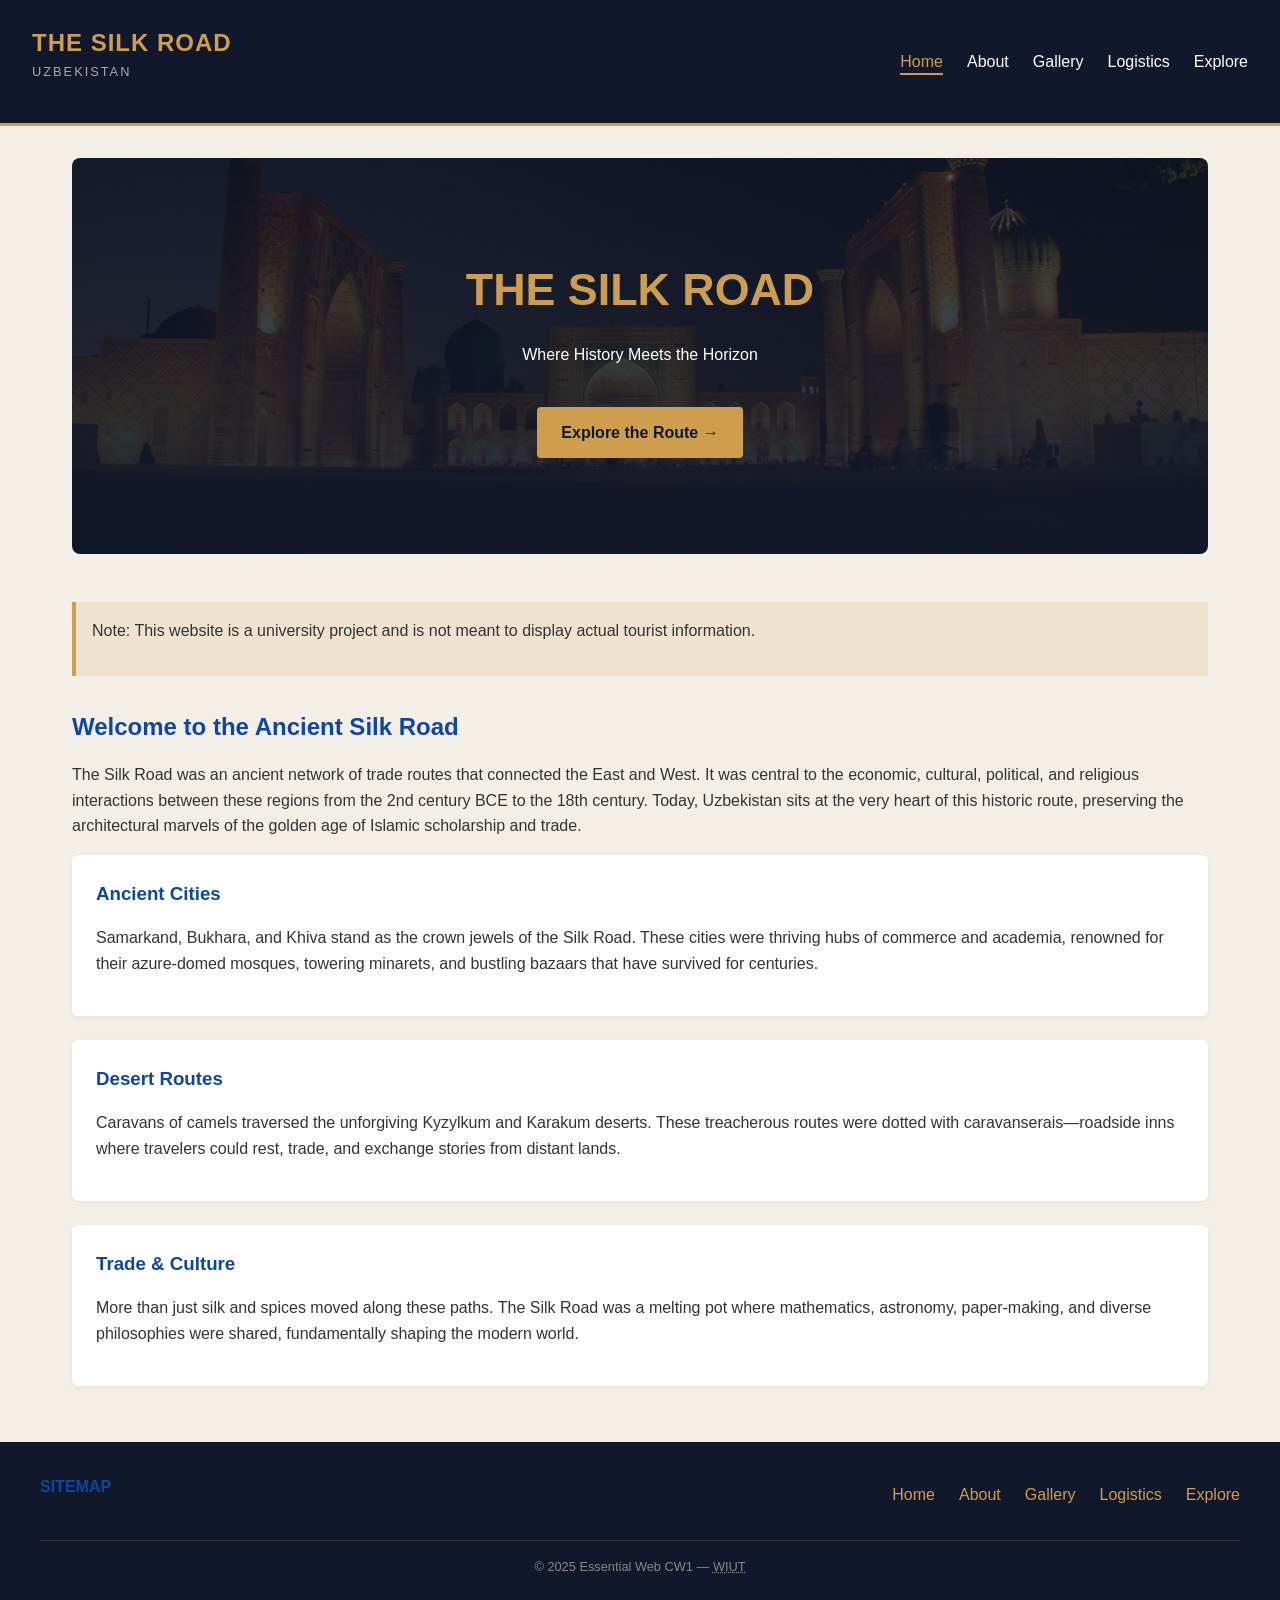
<file: index.html>
<!DOCTYPE html>
<html lang="en">
<head>
    <!-- Google tag (gtag.js) -->
<script async src="https://www.googletagmanager.com/gtag/js?id=G-D6VY15741K"></script>
<script>
  window.dataLayer = window.dataLayer || [];
  function gtag(){dataLayer.push(arguments);}
  gtag('js', new Date());

  gtag('config', 'G-D6VY15741K');
</script>
    <script type="text/javascript">
var _iub = _iub || [];
_iub.csConfiguration = {"siteId":4485754,"cookiePolicyId":36832159,"lang":"en","storage":{"useSiteId":true}};
</script>
<script type="text/javascript" src="https://cs.iubenda.com/autoblocking/4485754.js"></script>
<script type="text/javascript" src="//cdn.iubenda.com/cs/gpp/stub.js"></script>
<script type="text/javascript" src="//cdn.iubenda.com/cs/iubenda_cs.js" charset="UTF-8" async></script>
    <meta charset="UTF-8">
    <meta name="viewport" content="width=device-width, initial-scale=1.0">
    <title>The Silk Road | Home</title>
    <link rel="stylesheet" href="style.css">
</head>
<body>
    <header>
        <div>
            <strong>THE SILK ROAD</strong>
            <p>UZBEKISTAN</p>
        </div>
        <nav>
            <ul>
                <li><a href="index.html" class="active">Home</a></li>
                <li><a href="about.html">About</a></li>
                <li><a href="gallery.html">Gallery</a></li>
                <li><a href="logistics.html">Logistics</a></li>
                <li><a href="explore.html">Explore</a></li>
            </ul>
        </nav>
    </header>

    <main>
        <section class="hero">
            <h1>THE SILK ROAD</h1>
            <p>Where History Meets the Horizon</p>
            <a href="explore.html">Explore the Route &rarr;</a>
        </section>

        <section>
            <aside>
                <p>Note: This website is a university project and is not meant to display actual tourist information.</p>
            </aside>
            
            <h2>Welcome to the Ancient Silk Road</h2>
            <p>The Silk Road was an ancient network of trade routes that connected the East and West. It was central to the economic, cultural, political, and religious interactions between these regions from the 2nd century BCE to the 18th century. Today, Uzbekistan sits at the very heart of this historic route, preserving the architectural marvels of the golden age of Islamic scholarship and trade.</p>

            <article>
                <h3>Ancient Cities</h3>
                <p>Samarkand, Bukhara, and Khiva stand as the crown jewels of the Silk Road. These cities were thriving hubs of commerce and academia, renowned for their azure-domed mosques, towering minarets, and bustling bazaars that have survived for centuries.</p>
            </article>

            <article>
                <h3>Desert Routes</h3>
                <p>Caravans of camels traversed the unforgiving Kyzylkum and Karakum deserts. These treacherous routes were dotted with caravanserais—roadside inns where travelers could rest, trade, and exchange stories from distant lands.</p>
            </article>

            <article>
                <h3>Trade &amp; Culture</h3>
                <p>More than just silk and spices moved along these paths. The Silk Road was a melting pot where mathematics, astronomy, paper-making, and diverse philosophies were shared, fundamentally shaping the modern world.</p>
            </article>
        </section>
    </main>

    <footer>
        <section>
            <h4>SITEMAP</h4>
            <ul>
                <li><a href="index.html">Home</a></li>
                <li><a href="about.html">About</a></li>
                <li><a href="gallery.html">Gallery</a></li>
                <li><a href="logistics.html">Logistics</a></li>
                <li><a href="explore.html">Explore</a></li>
            </ul>
        </section>
        <p>&copy; 2025 Essential Web CW1 &mdash; <abbr title="Westminster International University in Tashkent">WIUT</abbr></p>
    </footer>
</body>
</html>
</file>
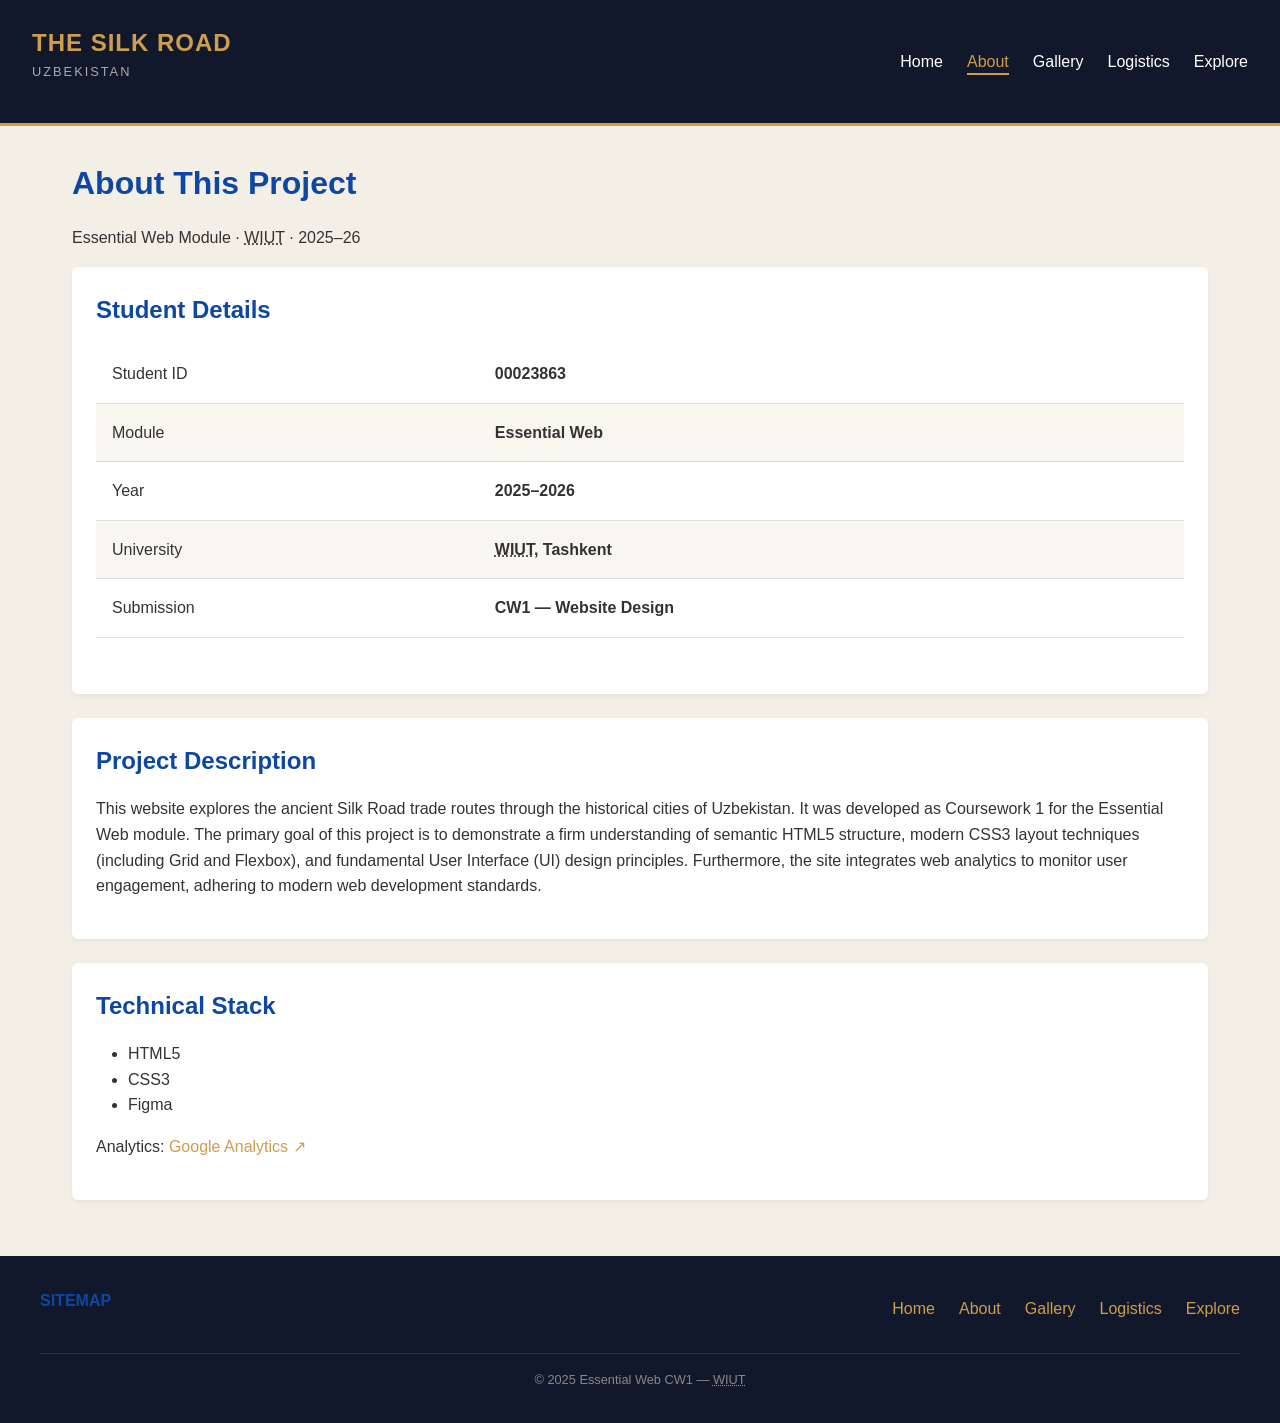
<file: about.html>
<!DOCTYPE html>
<html lang="en">
<head>
    <!-- Google tag (gtag.js) -->
<script async src="https://www.googletagmanager.com/gtag/js?id=G-D6VY15741K"></script>
<script>
  window.dataLayer = window.dataLayer || [];
  function gtag(){dataLayer.push(arguments);}
  gtag('js', new Date());

  gtag('config', 'G-D6VY15741K');
</script>
    <script type="text/javascript">
var _iub = _iub || [];
_iub.csConfiguration = {"siteId":4485754,"cookiePolicyId":36832159,"lang":"en","storage":{"useSiteId":true}};
</script>
<script type="text/javascript" src="https://cs.iubenda.com/autoblocking/4485754.js"></script>
<script type="text/javascript" src="//cdn.iubenda.com/cs/gpp/stub.js"></script>
<script type="text/javascript" src="//cdn.iubenda.com/cs/iubenda_cs.js" charset="UTF-8" async></script>
    <meta charset="UTF-8">
    <meta name="viewport" content="width=device-width, initial-scale=1.0">
    <title>The Silk Road | About</title>
    <link rel="stylesheet" href="style.css">
</head>
<body>
    <header>
        <div>
            <strong>THE SILK ROAD</strong>
            <p>UZBEKISTAN</p>
        </div>
        <nav>
            <ul>
                <li><a href="index.html">Home</a></li>
                <li><a href="about.html" class="active">About</a></li>
                <li><a href="gallery.html">Gallery</a></li>
                <li><a href="logistics.html">Logistics</a></li>
                <li><a href="explore.html">Explore</a></li>
            </ul>
        </nav>
    </header>

    <main>
        <header>
            <h1>About This Project</h1>
            <p>Essential Web Module &middot; <abbr title="Westminster International University in Tashkent">WIUT</abbr> &middot; 2025&ndash;26</p>
        </header>

        <section>
            <article>
                <h2>Student Details</h2>
                <table>
                    <tr>
                        <td>Student ID</td>
                        <td><strong>00023863</strong></td>
                    </tr>
                    <tr>
                        <td>Module</td>
                        <td><strong>Essential Web</strong></td>
                    </tr>
                    <tr>
                        <td>Year</td>
                        <td><strong>2025&ndash;2026</strong></td>
                    </tr>
                    <tr>
                        <td>University</td>
                        <td><strong><abbr title="Westminster International University in Tashkent">WIUT</abbr>, Tashkent</strong></td>
                    </tr>
                    <tr>
                        <td>Submission</td>
                        <td><strong>CW1 &mdash; Website Design</strong></td>
                    </tr>
                </table>
            </article>

            <article>
                <h2>Project Description</h2>
                <p>This website explores the ancient Silk Road trade routes through the historical cities of Uzbekistan. It was developed as Coursework 1 for the Essential Web module. The primary goal of this project is to demonstrate a firm understanding of semantic HTML5 structure, modern CSS3 layout techniques (including Grid and Flexbox), and fundamental User Interface (UI) design principles. Furthermore, the site integrates web analytics to monitor user engagement, adhering to modern web development standards.</p>
            </article>

            <article>
                <h2>Technical Stack</h2>
                <ul>
                    <li>HTML5</li>
                    <li>CSS3</li>
                    <li>Figma</li>
                </ul>
                <p>Analytics: <a href="https://analytics.google.com/" target="_blank">Google Analytics &#x2197;</a></p>
            </article>
        </section>
    </main>

    <footer>
        <section>
            <h4>SITEMAP</h4>
            <ul>
                <li><a href="index.html">Home</a></li>
                <li><a href="about.html">About</a></li>
                <li><a href="gallery.html">Gallery</a></li>
                <li><a href="logistics.html">Logistics</a></li>
                <li><a href="explore.html">Explore</a></li>
            </ul>
        </section>
        <p>&copy; 2025 Essential Web CW1 &mdash; <abbr title="Westminster International University in Tashkent">WIUT</abbr></p>
    </footer>
</body>
</html>
</file>
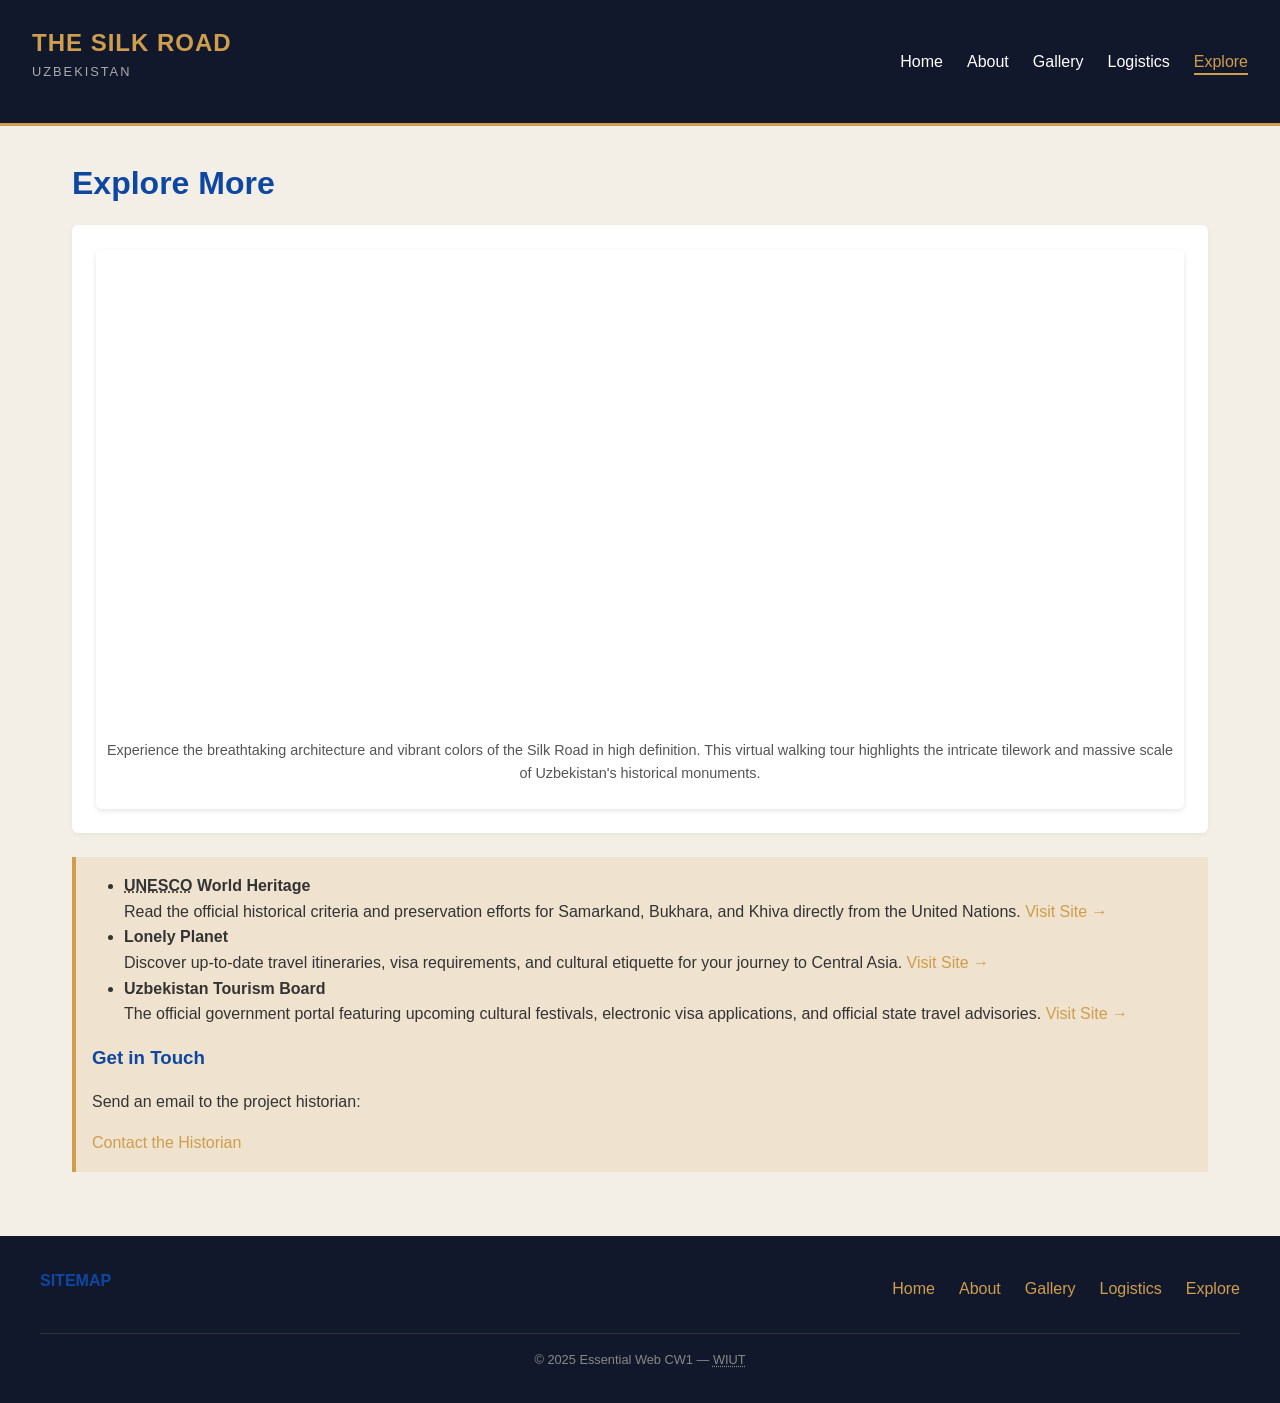
<file: explore.html>
<!DOCTYPE html>
<html lang="en">

<head>
    <!-- Google tag (gtag.js) -->
<script async src="https://www.googletagmanager.com/gtag/js?id=G-D6VY15741K"></script>
<script>
  window.dataLayer = window.dataLayer || [];
  function gtag(){dataLayer.push(arguments);}
  gtag('js', new Date());

  gtag('config', 'G-D6VY15741K');
</script>
    <script type="text/javascript">
var _iub = _iub || [];
_iub.csConfiguration = {"siteId":4485754,"cookiePolicyId":36832159,"lang":"en","storage":{"useSiteId":true}};
</script>
<script type="text/javascript" src="https://cs.iubenda.com/autoblocking/4485754.js"></script>
<script type="text/javascript" src="//cdn.iubenda.com/cs/gpp/stub.js"></script>
<script type="text/javascript" src="//cdn.iubenda.com/cs/iubenda_cs.js" charset="UTF-8" async></script>
    <meta charset="UTF-8">
    <meta name="viewport" content="width=device-width, initial-scale=1.0">
    <title>The Silk Road | Explore</title>
    <link rel="stylesheet" href="style.css">
</head>

<body>
    <header>
        <div>
            <strong>THE SILK ROAD</strong>
            <p>UZBEKISTAN</p>
        </div>
        <nav>
            <ul>
                <li><a href="index.html">Home</a></li>
                <li><a href="about.html">About</a></li>
                <li><a href="gallery.html">Gallery</a></li>
                <li><a href="logistics.html">Logistics</a></li>
                <li><a href="explore.html" class="active">Explore</a></li>
            </ul>
        </nav>
    </header>

    <main>
        <header>
            <h1>Explore More</h1>
        </header>

        <section>
            <article>
                <figure>
                    <iframe width="100%" height="315" src="https://www.youtube.com/embed/vQVwkyn3-F8?si=Bc6hfUsEZ7VCOxjC"
                        title="YouTube video player" frameborder="0"
                        allow="accelerometer; autoplay; clipboard-write; encrypted-media; gyroscope; picture-in-picture; web-share"
                        referrerpolicy="strict-origin-when-cross-origin" allowfullscreen></iframe>
                    <figcaption>Experience the breathtaking architecture and vibrant colors of the Silk Road in high
                        definition. This virtual walking tour highlights the intricate tilework and massive scale of
                        Uzbekistan's historical monuments.</figcaption>
                </figure>
            </article>

            <aside>
                <ul>
                    <li>
                        <strong><abbr
                                title="United Nations Educational, Scientific and Cultural Organization">UNESCO</abbr>
                            World Heritage</strong><br>
                        <span>Read the official historical criteria and preservation efforts for Samarkand, Bukhara, and
                            Khiva directly from the United Nations.</span>
                        <a href="https://whc.unesco.org" target="_blank">Visit Site &rarr;</a>
                    </li>
                    <li>
                        <strong>Lonely Planet</strong><br>
                        <span>Discover up-to-date travel itineraries, visa requirements, and cultural etiquette for your
                            journey to Central Asia.</span>
                        <a href="https://www.lonelyplanet.com/uzbekistan" target="_blank">Visit Site &rarr;</a>
                    </li>
                    <li>
                        <strong>Uzbekistan Tourism Board</strong><br>
                        <span>The official government portal featuring upcoming cultural festivals, electronic visa
                            applications, and official state travel advisories.</span>
                        <a href="https://uzbekistan.travel/en/" target="_blank">Visit Site &rarr;</a>
                    </li>
                </ul>

                <section>
                    <h3>Get in Touch</h3>
                    <p>Send an email to the project historian:</p>
                    <a href="mailto:00023863@wiut.uz">Contact the Historian</a><br>
                </section>
            </aside>
        </section>
    </main>

    <footer>
        <section>
            <h4>SITEMAP</h4>
            <ul>
                <li><a href="index.html">Home</a></li>
                <li><a href="about.html">About</a></li>
                <li><a href="gallery.html">Gallery</a></li>
                <li><a href="logistics.html">Logistics</a></li>
                <li><a href="explore.html">Explore</a></li>
            </ul>
        </section>
        <p>&copy; 2025 Essential Web CW1 &mdash; <abbr
                title="Westminster International University in Tashkent">WIUT</abbr></p>
    </footer>
</body>

</html>
</file>
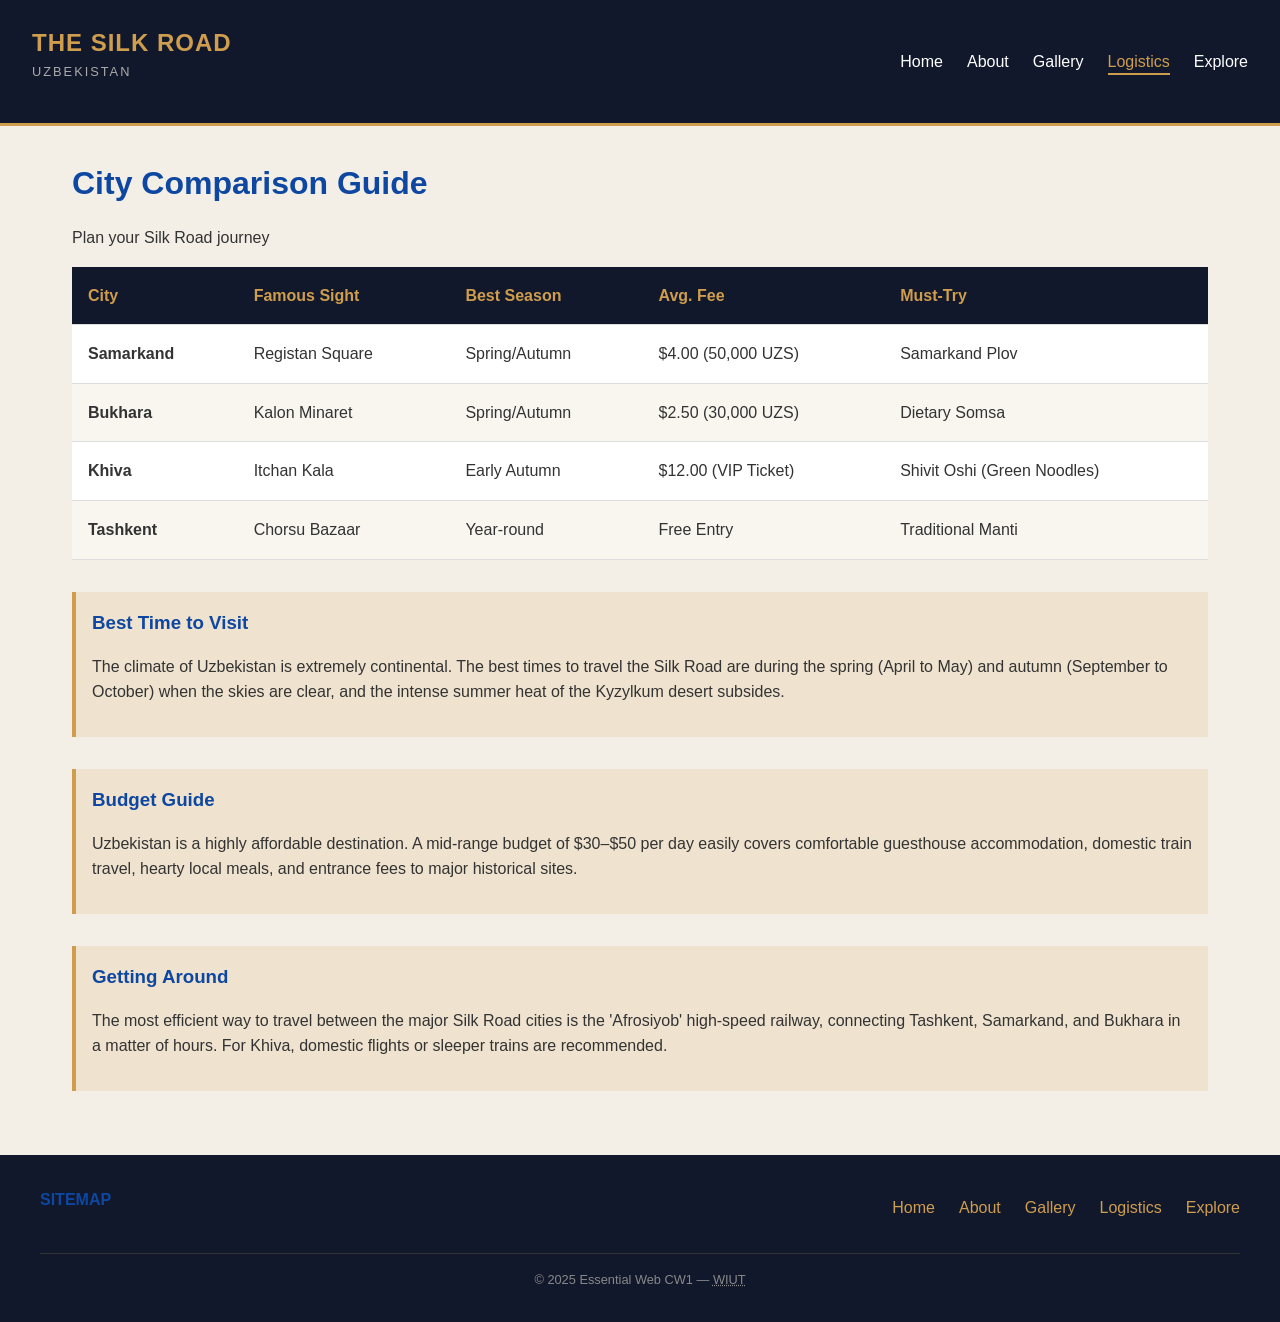
<file: logistics.html>
<!DOCTYPE html>
<html lang="en">
<head>
    <!-- Google tag (gtag.js) -->
<script async src="https://www.googletagmanager.com/gtag/js?id=G-D6VY15741K"></script>
<script>
  window.dataLayer = window.dataLayer || [];
  function gtag(){dataLayer.push(arguments);}
  gtag('js', new Date());

  gtag('config', 'G-D6VY15741K');
</script>
    <script type="text/javascript">
var _iub = _iub || [];
_iub.csConfiguration = {"siteId":4485754,"cookiePolicyId":36832159,"lang":"en","storage":{"useSiteId":true}};
</script>
<script type="text/javascript" src="https://cs.iubenda.com/autoblocking/4485754.js"></script>
<script type="text/javascript" src="//cdn.iubenda.com/cs/gpp/stub.js"></script>
<script type="text/javascript" src="//cdn.iubenda.com/cs/iubenda_cs.js" charset="UTF-8" async></script>
    <meta charset="UTF-8">
    <meta name="viewport" content="width=device-width, initial-scale=1.0">
    <title>The Silk Road | Logistics</title>
    <link rel="stylesheet" href="style.css">
</head>
<body>
    <header>
        <div>
            <strong>THE SILK ROAD</strong>
            <p>UZBEKISTAN</p>
        </div>
        <nav>
            <ul>
                <li><a href="index.html">Home</a></li>
                <li><a href="about.html">About</a></li>
                <li><a href="gallery.html">Gallery</a></li>
                <li><a href="logistics.html" class="active">Logistics</a></li>
                <li><a href="explore.html">Explore</a></li>
            </ul>
        </nav>
    </header>

    <main>
        <header>
            <h1>City Comparison Guide</h1>
            <p>Plan your Silk Road journey</p>
        </header>

        <section>
            <table>
                <thead>
                    <tr>
                        <th>City</th>
                        <th>Famous Sight</th>
                        <th>Best Season</th>
                        <th>Avg. Fee</th>
                        <th>Must-Try</th>
                    </tr>
                </thead>
                <tbody>
                    <tr>
                        <td data-label="City"><strong>Samarkand</strong></td>
                        <td data-label="Famous Sight">Registan Square</td>
                        <td data-label="Best Season">Spring/Autumn</td>
                        <td data-label="Avg. Fee">$4.00 (50,000 UZS)</td>
                        <td data-label="Must-Try">Samarkand Plov</td>
                    </tr>
                    <tr>
                        <td data-label="City"><strong>Bukhara</strong></td>
                        <td data-label="Famous Sight">Kalon Minaret</td>
                        <td data-label="Best Season">Spring/Autumn</td>
                        <td data-label="Avg. Fee">$2.50 (30,000 UZS)</td>
                        <td data-label="Must-Try">Dietary Somsa</td>
                    </tr>
                    <tr>
                        <td data-label="City"><strong>Khiva</strong></td>
                        <td data-label="Famous Sight">Itchan Kala</td>
                        <td data-label="Best Season">Early Autumn</td>
                        <td data-label="Avg. Fee">$12.00 (VIP Ticket)</td>
                        <td data-label="Must-Try">Shivit Oshi (Green Noodles)</td>
                    </tr>
                    <tr>
                        <td data-label="City"><strong>Tashkent</strong></td>
                        <td data-label="Famous Sight">Chorsu Bazaar</td>
                        <td data-label="Best Season">Year-round</td>
                        <td data-label="Avg. Fee">Free Entry</td>
                        <td data-label="Must-Try">Traditional Manti</td>
                    </tr>
                </tbody>
            </table>
        </section>

        <section>
            <aside>
                <h3>Best Time to Visit</h3>
                <p>The climate of Uzbekistan is extremely continental. The best times to travel the Silk Road are during the spring (April to May) and autumn (September to October) when the skies are clear, and the intense summer heat of the Kyzylkum desert subsides.</p>
            </aside>
            <aside>
                <h3>Budget Guide</h3>
                <p>Uzbekistan is a highly affordable destination. A mid-range budget of $30&ndash;$50 per day easily covers comfortable guesthouse accommodation, domestic train travel, hearty local meals, and entrance fees to major historical sites.</p>
            </aside>
            <aside>
                <h3>Getting Around</h3>
                <p>The most efficient way to travel between the major Silk Road cities is the 'Afrosiyob' high-speed railway, connecting Tashkent, Samarkand, and Bukhara in a matter of hours. For Khiva, domestic flights or sleeper trains are recommended.</p>
            </aside>
        </section>
    </main>

    <footer>
        <section>
            <h4>SITEMAP</h4>
            <ul>
                <li><a href="index.html">Home</a></li>
                <li><a href="about.html">About</a></li>
                <li><a href="gallery.html">Gallery</a></li>
                <li><a href="logistics.html">Logistics</a></li>
                <li><a href="explore.html">Explore</a></li>
            </ul>
        </section>
        <p>&copy; 2025 Essential Web CW1 &mdash; <abbr title="Westminster International University in Tashkent">WIUT</abbr></p>
    </footer>
</body>
</html>
</file>
<file: style.css>
/* CSS for The Silk Road (Essential Web Module) */

:root {
    --bg-dark: #12182b;
    --bg-light: #f4efe6;
    --text-light: #ffffff;
    --text-dark: #333333;
    --accent: #ce9d4d;
}

* {
    margin: 0;
    padding: 0;
    box-sizing: border-box;
}

body {
    background-color: var(--bg-light);
    color: var(--text-dark);
    font-family: 'Helvetica Neue', Arial, sans-serif;
    line-height: 1.6;
    display: flex;
    flex-direction: column;
    min-height: 100vh;
}

main {
    flex: 1;
    width: 100%;
    max-width: 1200px;
    margin: 0 auto;
    padding: 2rem;
}

h1, h2, h3, h4 {
    margin-bottom: 1rem;
    color: #0d47a1; /* Deep blue from mockups */
}

p {
    margin-bottom: 1rem;
}

main ul, main ol {
    padding-left: 2rem;
    margin-bottom: 1rem;
}

a {
    color: var(--accent);
    text-decoration: none;
}

a:hover {
    text-decoration: underline;
}

/* Header and Nav */
body > header {
    background-color: var(--bg-dark);
    color: var(--text-light);
    padding: 1.5rem 2rem;
    display: flex;
    justify-content: space-between;
    align-items: center;
    position: sticky;
    top: 0;
    z-index: 10;
    border-bottom: 3px solid var(--accent);
}

body > header strong {
    color: var(--accent);
    font-size: 1.5rem;
    letter-spacing: 1px;
}

body > header p {
    font-size: 0.8rem;
    color: #aaa;
    letter-spacing: 2px;
}

nav ul {
    list-style: none;
    display: flex;
    gap: 1.5rem;
}

nav a {
    color: var(--text-light);
    padding-bottom: 0.2rem;
}

nav a.active, nav a:hover {
    color: var(--accent);
    border-bottom: 2px solid var(--accent);
    text-decoration: none;
}

/* Hero Section Styles */
.hero {
    text-align: center;
    background-color: var(--bg-dark);
    background-image: linear-gradient(rgba(18, 24, 43, 0.75), rgba(18, 24, 43, 0.95)), url('images/Main_image.jpg');
    background-size: cover;
    background-position: center;
    color: var(--text-light);
    padding: 6rem 2rem;
    border-radius: 8px;
    margin-bottom: 3rem;
}

.hero h1 {
    color: var(--accent);
    font-size: 2.8rem;
}

.hero a {
    display: inline-block;
    background-color: var(--accent);
    color: var(--bg-dark);
    padding: 0.8rem 1.5rem;
    font-weight: bold;
    border-radius: 4px;
    margin-top: 1.5rem;
}

.hero a:hover {
    background-color: #e2b365;
    text-decoration: none;
}

aside {
    background-color: rgba(206, 157, 77, 0.15);
    border-left: 4px solid var(--accent);
    padding: 1rem;
    margin-bottom: 2rem;
}

article {
    background: #ffffff;
    padding: 1.5rem;
    margin-bottom: 1.5rem;
    border-radius: 6px;
    box-shadow: 0 2px 5px rgba(0,0,0,0.05);
}

/* CSS Grid for Gallery */
.gallery-grid {
    display: grid;
    grid-template-columns: 1fr 1fr 1fr;
    gap: 1.5rem;
}

figure {
    background: #ffffff;
    padding: 0.5rem;
    border-radius: 6px;
    box-shadow: 0 2px 5px rgba(0,0,0,0.1);
    text-align: center;
}

figure img {
    width: 100%;
    height: 250px;
    object-fit: cover;
    border-radius: 4px;
}

figcaption {
    padding: 1rem 0;
    color: #555;
    font-size: 0.9rem;
}

figcaption strong {
    color: var(--text-dark);
    font-size: 1.1rem;
    display: block;
    margin-bottom: 0.5rem;
}

/* Tables */
table {
    width: 100%;
    border-collapse: collapse;
    background: #ffffff;
    margin-bottom: 2rem;
}

th, td {
    padding: 1rem;
    text-align: left;
    border-bottom: 1px solid #ddd;
}

th {
    background-color: var(--bg-dark);
    color: var(--accent);
}

tbody tr:nth-child(even) {
    background-color: #f9f6f0;
}

/* Explore Iframe */
iframe {
    width: 100%;
    max-width: 800px;
    height: 450px;
    border: none;
    border-radius: 8px;
    display: block;
    margin-bottom: 1rem;
}

/* Footer */
footer {
    background-color: var(--bg-dark);
    color: var(--text-light);
    padding: 2rem;
    margin-top: auto;
}

footer section {
    display: flex;
    justify-content: space-between;
    align-items: center;
    max-width: 1200px;
    margin: 0 auto 1.5rem;
}

footer ul {
    list-style: none;
    display: flex;
    gap: 1.5rem;
}

footer p {
    text-align: center;
    font-size: 0.8rem;
    color: #888;
    border-top: 1px solid #333;
    padding-top: 1rem;
    max-width: 1200px;
    margin: 0 auto;
}

/* Tablet Responsiveness */
@media screen and (max-width: 1024px) {
    nav ul {
        gap: 1rem;
    }
    
    .gallery-grid {
        grid-template-columns: 1fr 1fr;
    }
}

/* Phone Responsiveness */
@media screen and (max-width: 768px) {
    body > header {
        flex-direction: column;
        gap: 1rem;
        text-align: center;
    }
    
    nav ul {
        flex-wrap: wrap;
        justify-content: center;
        gap: 0.8rem;
    }
    
    nav a {
        font-size: 0.95rem;
    }
    
    .gallery-grid {
        grid-template-columns: 1fr;
    }
    
    footer section {
        flex-direction: column;
        gap: 1rem;
    }
    
    footer ul {
        flex-wrap: wrap;
        justify-content: center;
    }
    
    table, thead, tbody, th, td, tr {
        display: block;
    }
    
    thead tr {
        display: none;
    }
    
    tr {
        margin-bottom: 1rem;
        border: 1px solid #ddd;
        background: #fff;
    }
    
    td {
        padding-left: 50%;
        position: relative;
    }
    
    td::before {
        content: attr(data-label);
        position: absolute;
        left: 1rem;
        font-weight: bold;
        color: var(--bg-dark);
    }
}
</file>
